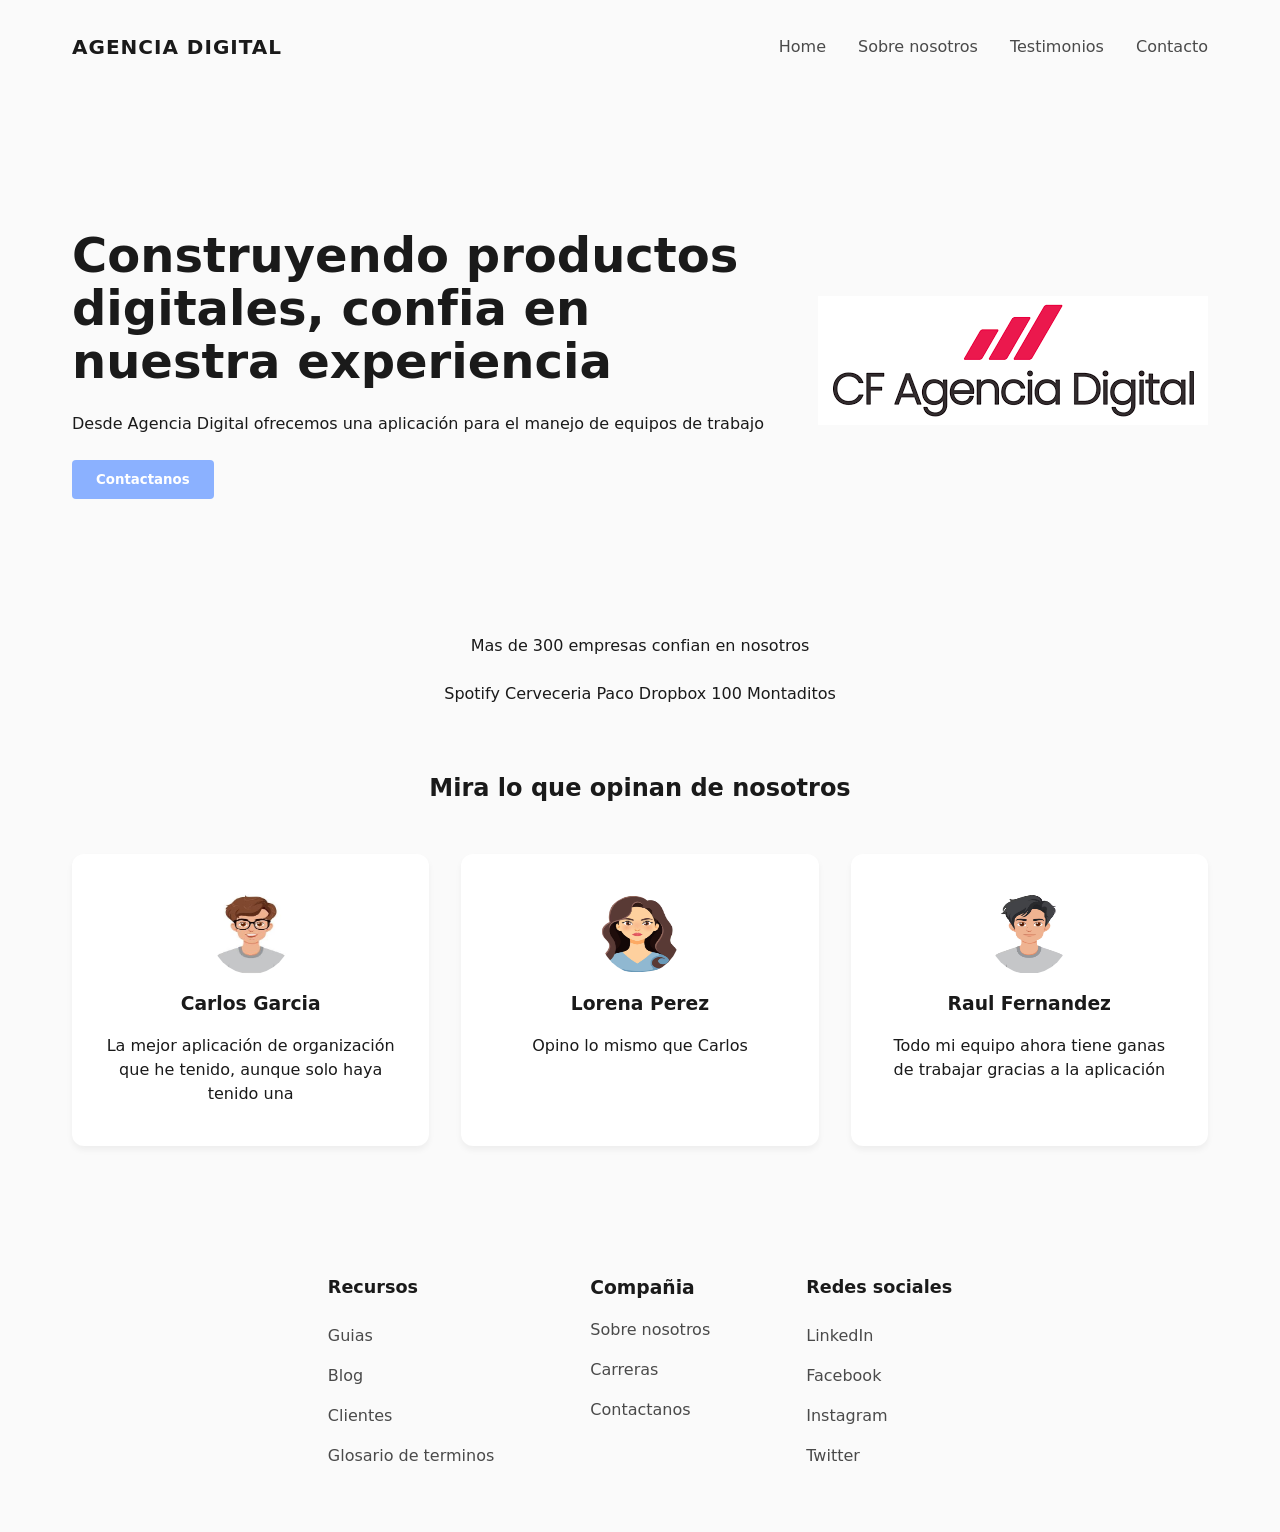
<file: entrega_flexbox/index.html>
<!doctype html>
<html lang="es">
  <head>
    <meta charset="UTF-8" />
    <meta name="viewport" content="width=device-width, initial-scale=1.0" />
    <title>Agencia digital</title>
    <link rel="stylesheet" href="style.css" />
  </head>
  <body>
    <header class="header">
      <div class="logo">AGENCIA DIGITAL</div>
      <nav class="nav">
        <a href="#">Home</a>
        <a href="#">Sobre nosotros</a>
        <a href="#">Testimonios</a>
        <a href="#">Contacto</a>
      </nav>
    </header>

    <main>
      <section class="hero">
        <div class="hero-content">
          <h1>
            Construyendo productos digitales, confia en nuestra experiencia
          </h1>
          <p>
            Desde Agencia Digital ofrecemos una aplicación para el manejo de
            equipos de trabajo
          </p>
          <button class="btn">Contactanos</button>
        </div>
        <div class="image">
          <img src="./ADimagen.png" class="hero-img" />
        </div>
      </section>

      <section class="confianza">
        <p>Mas de 300 empresas confian en nosotros</p>
        <div class="compañías">
          <span>Spotify</span>
          <span>Cerveceria Paco</span>
          <span>Dropbox</span>
          <span>100 Montaditos</span>
        </div>
      </section>

      <section class="testimonials">
        <h2>Mira lo que opinan de nosotros</h2>
        <div class="cards-container">
          <article class="card">
            <img src="./CG.jpg" class="avatar" />
            <h3>Carlos Garcia</h3>
            <p>
              La mejor aplicación de organización que he tenido, aunque solo
              haya tenido una
            </p>
          </article>
          <article class="card">
            <img src="./LP.avif" class="avatar" />
            <h3>Lorena Perez</h3>
            <p>Opino lo mismo que Carlos</p>
          </article>
          <article class="card">
            <img src="./RF.avif" class="avatar" />
            <h3>Raul Fernandez</h3>
            <p>
              Todo mi equipo ahora tiene ganas de trabajar gracias a la
              aplicación
            </p>
          </article>
        </div>
      </section>
    </main>

    <footer class="footer">
      <div class="footer-col">
        <h4>Recursos</h4>
        <a href="#">Guias</a>
        <a href="#">Blog</a>
        <a href="#">Clientes</a>
        <a href="#">Glosario de terminos</a>
      </div>
      <div class="footer-col">
        <h3>Compañia</h3>
        <a href="#">Sobre nosotros</a>
        <a href="#">Carreras</a>
        <a href="#">Contactanos</a>
      </div>
      <div class="footer-col">
        <h4>Redes sociales</h4>
        <a href="#">LinkedIn</a>
        <a href="#">Facebook</a>
        <a href="#">Instagram</a>
        <a href="#">Twitter</a>
      </div>
    </footer>
  </body>
</html>
</file>
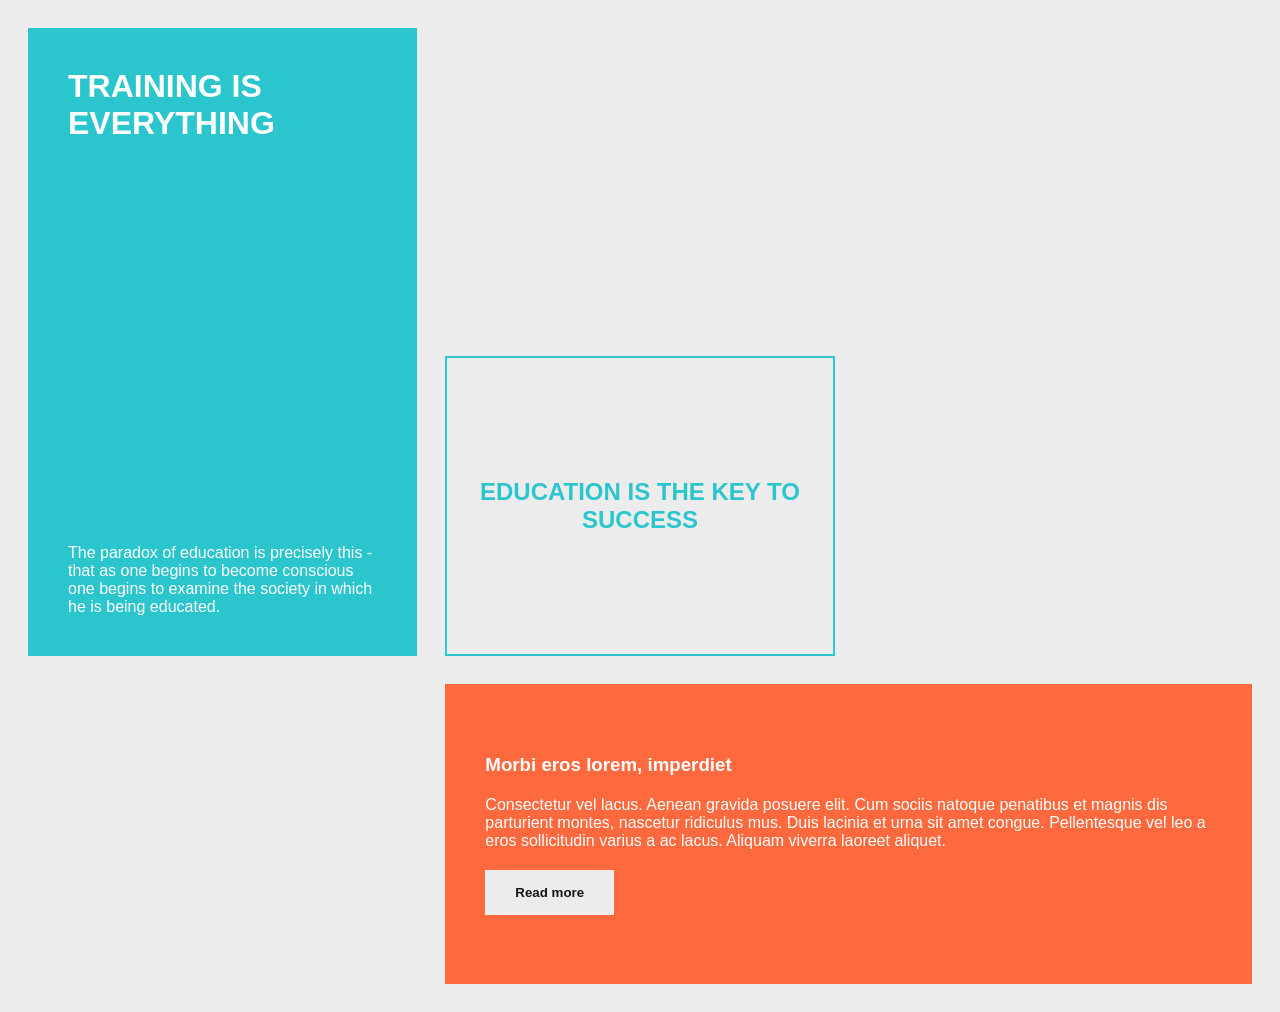
<file: entrega_grid/index.html>
<!doctype html>
<html lang="en">
  <head>
    <meta charset="UTF-8" />
    <meta name="viewport" content="width=device-width, initial-scale=1.0" />
    <link rel="stylesheet" href="style.css" />
    <title>Grid</title>
  </head>
  <body>
    <header>
      <h1>Training is everything</h1>
      <p>
        The paradox of education is precisely this - that as one begins to
        become conscious one begins to examine the society in which he is being
        educated.
      </p>
    </header>
    <section class="school"></section>
    <section class="student"></section>
    <main><h2>Education is the key to success</h2></main>
    <section class="time"></section>
    <section class="alumni"></section>
    <footer>
      <h3>Morbi eros lorem, imperdiet</h3>
      <p>
        Consectetur vel lacus. Aenean gravida posuere elit. Cum sociis natoque
        penatibus et magnis dis parturient montes, nascetur ridiculus mus. Duis
        lacinia et urna sit amet congue. Pellentesque vel leo a eros
        sollicitudin varius a ac lacus. Aliquam viverra laoreet aliquet.
      </p>
      <button>Read more</button>
    </footer>
  </body>
</html>
</file>
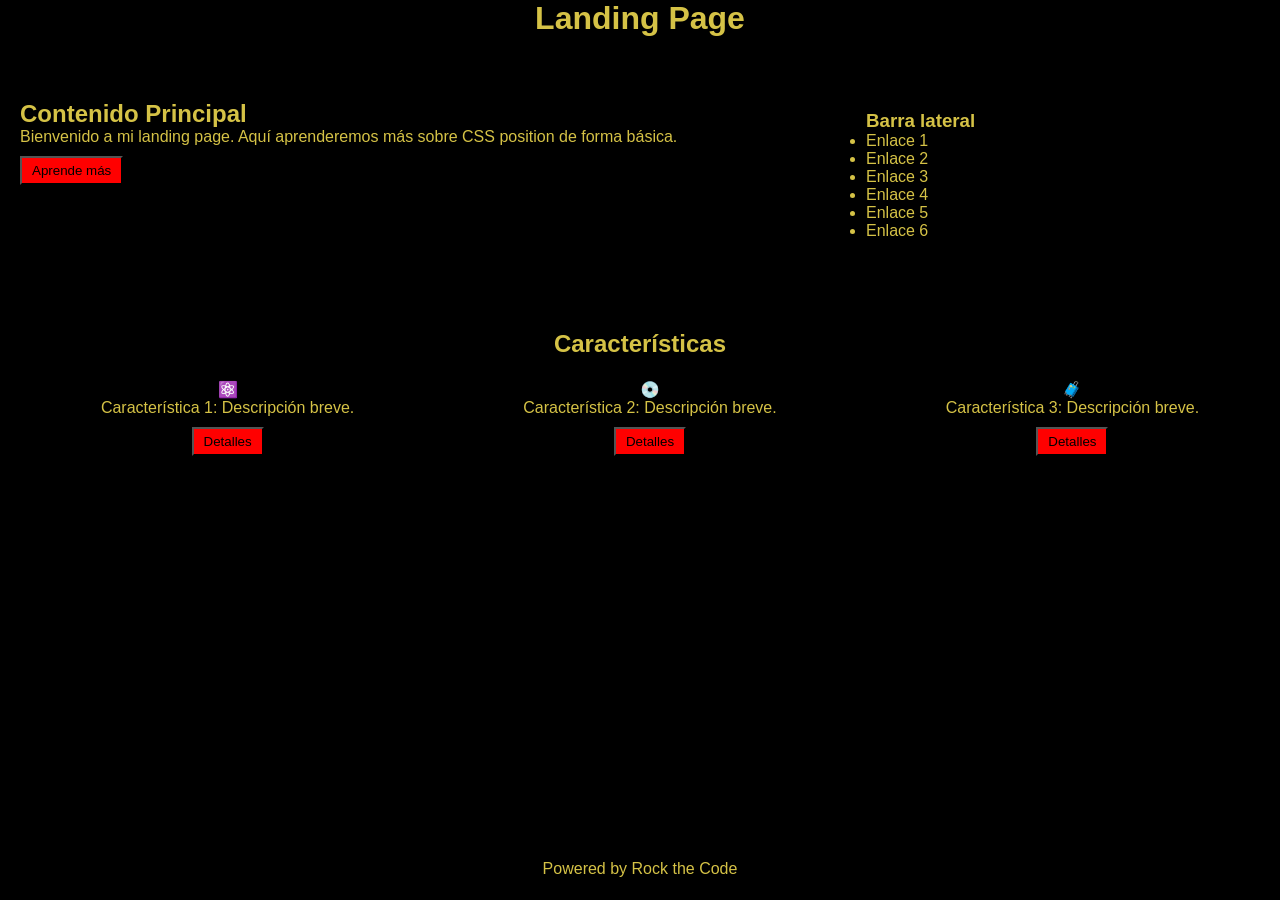
<file: entrega_posicionamiento/index.html>
<!DOCTYPE html>
<html lang="es">
  <head>
    <meta charset="UTF-8" />
    <meta name="viewport" content="width=device-width, initial-scale=1.0" />
    <link rel="stylesheet" href="style.css" />
    <title>Landing page ficticia</title>
  </head>
  <body>
    <header>
      <h1>Landing Page</h1>
    </header>

    <main class="contenedor-principal">
      
      <section class="content">
        <h2>Contenido Principal</h2>
        <p>
          Bienvenido a mi landing page. Aquí aprenderemos más sobre CSS position de forma básica.
        </p>
        <button>Aprende más</button>
      </section>

      <aside class="sidebar">
        <h3>Barra lateral</h3>
        <ul>
          <li>Enlace 1</li>
          <li>Enlace 2</li>
          <li>Enlace 3</li>
          <li>Enlace 4</li>
          <li>Enlace 5</li>
          <li>Enlace 6</li>
        </ul>
      </aside>

      <div class="clearfix"></div>

    </main>

    <section class="features">
      <h2>Características</h2>
      
      <div class="feature col-1">
        <span>⚛️</span>
        <p>Característica 1: Descripción breve.</p>
        <button>Detalles</button>
      </div>
      
      <div class="feature col-2">
        <span>💿</span>
        <p>Característica 2: Descripción breve.</p>
        <button>Detalles</button>
      </div>
      
      <div class="feature col-3">
        <span>🧳</span>
        <p>Característica 3: Descripción breve.</p>
        <button>Detalles</button>
      </div>

      <div class="clearfix"></div>
    </section>

    <footer>
      <p>Powered by Rock the Code</p>
    </footer
</file>
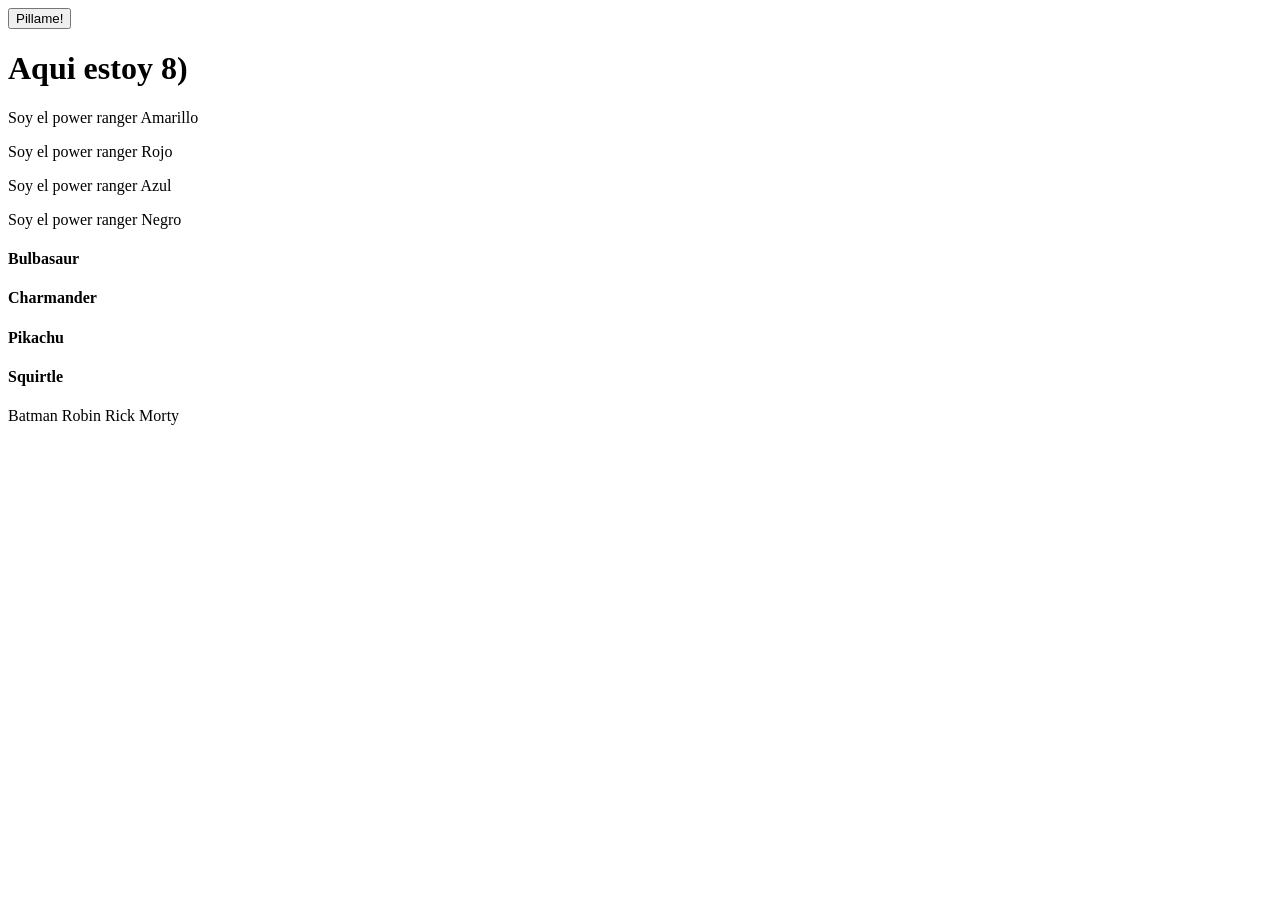
<file: ejercicios_dom_js/ejercicio1/ejercicio1.html>
<!doctype html>
<html lang="en">
  <head>
    <meta charset="UTF-8" />
    <meta name="viewport" content="width=device-width, initial-scale=1.0" />
    <title>Document</title>
  </head>
  <body>
    <button class="showme">Pillame!</button>
    <h1 id="pillado">Aqui estoy 8)</h1>
    <p>Soy el power ranger Amarillo</p>
    <p>Soy el power ranger Rojo</p>
    <p>Soy el power ranger Azul</p>
    <p>Soy el power ranger Negro</p>
    <h4 class="pokemon">Bulbasaur</h4>
    <h4 class="pokemon">Charmander</h4>
    <h4 class="pokemon">Pikachu</h4>
    <h4 class="pokemon">Squirtle</h4>
    <span data-function="testMe">Batman</span>
    <span data-function="testMe">Robin</span>
    <span data-function="testMe">Rick</span>
    <span data-function="testMe">Morty</span>

    <script src="ejercicio1.js"></script>
  </body>
</html>
</file>
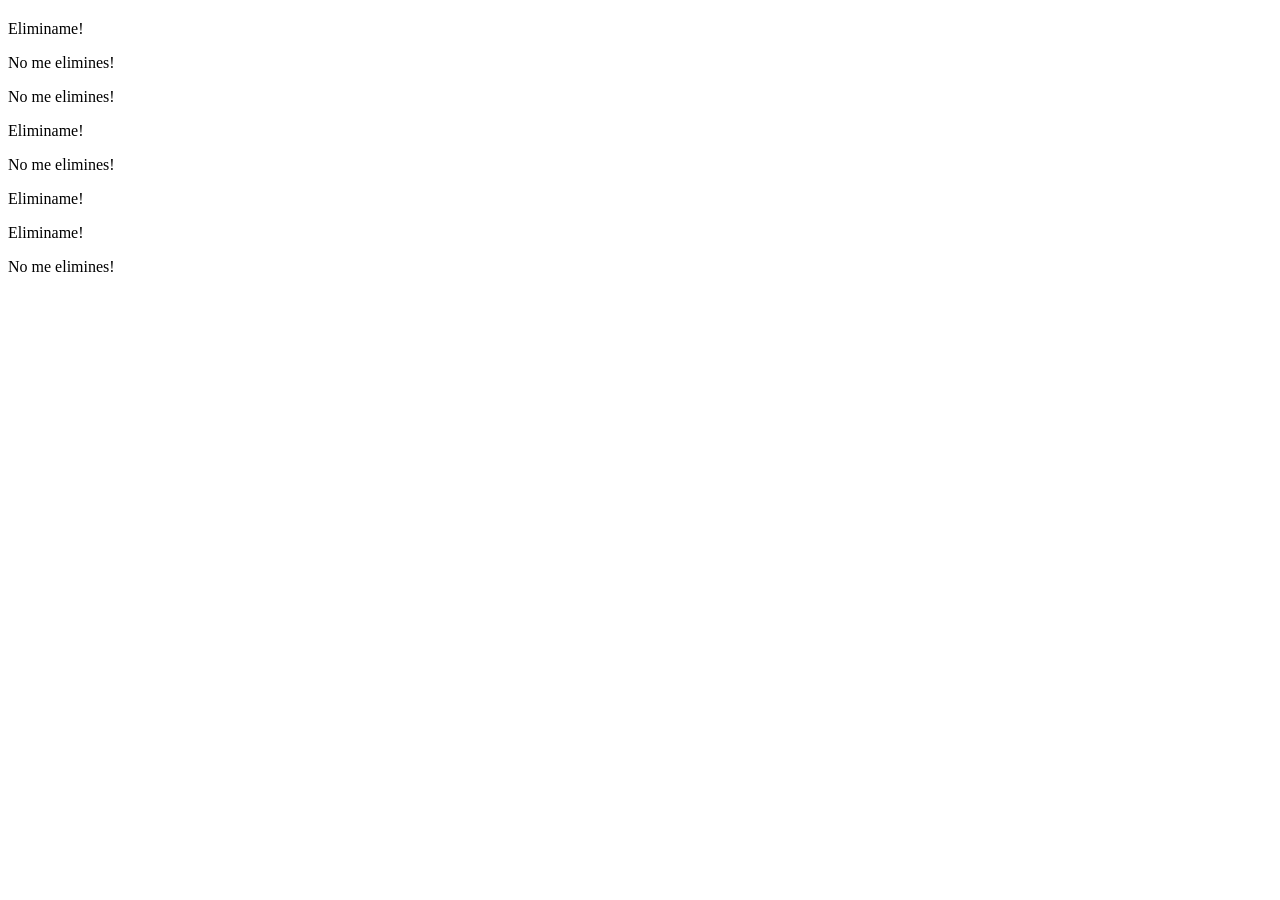
<file: ejercicios_dom_js/ejercicio2/ejercicio2.html>
<!doctype html>
<html lang="en">
  <head>
    <meta charset="UTF-8" />
    <meta name="viewport" content="width=device-width, initial-scale=1.0" />
    <title>Document</title>
  </head>
  <body>
    <h2 class="fn-insert-here"></h2>
    <p class="fn-remove-me">Eliminame!</p>
    <p>No me elimines!</p>
    <p>No me elimines!</p>
    <p class="fn-remove-me">Eliminame!</p>
    <p>No me elimines!</p>
    <p class="fn-remove-me">Eliminame!</p>
    <p class="fn-remove-me">Eliminame!</p>
    <p>No me elimines!</p>
    <div></div>
    <div></div>
    <div class="fn-insert-here"></div>
    <div class="fn-insert-here"></div>
  </body>
</html>
</file>
<file: entrega_flexbox/style.css>
/* Reset y variables base */
* {
  margin: 0;
  padding: 0;
  box-sizing: border-box;
  font-family:
    system-ui,
    -apple-system,
    sans-serif;
}

body {
  background-color: #fafafa;
  color: #1a1a1a;
  line-height: 1.5;
}

a {
  text-decoration: none;
  color: #4a4a4a;
}

.header,
.hero,
.trusted-by,
.testimonials,
.footer {
  width: 100%;
  max-width: 1200px;
  margin: 0 auto;
  padding: 2rem;
}
.header {
  display: flex;
  justify-content: space-between;
  align-items: center;
  flex-wrap: wrap; /* Permite salto de línea si el espacio colapsa */
  gap: 1rem;
}

.logo {
  font-weight: bold;
  font-size: 1.25rem;
  letter-spacing: 1px;
}

.nav {
  display: flex;
  gap: 2rem;
}
.hero {
  display: flex;
  align-items: center;
  justify-content: space-between;
  gap: 2rem;
  min-height: 60vh;
}

.hero-content {
  flex: 1; /* Ocupa el espacio disponible de forma equitativa */
  display: flex;
  flex-direction: column;
  align-items: flex-start;
  gap: 1.5rem;
}

.hero-content h1 {
  font-size: 3rem;
  line-height: 1.1;
}

.btn {
  background-color: #8bb1ff;
  color: white;
  border: none;
  padding: 0.75rem 1.5rem;
  border-radius: 4px;
  font-weight: bold;
  cursor: pointer;
}

.hero-image {
  flex: 1;
  display: flex;
  justify-content: center;
  align-items: center;
}

.placeholder-img {
  width: 100%;
  max-width: 400px;
  height: 400px;
  background-color: #e0e0e0;
  display: flex;
  justify-content: center;
  align-items: center;
  border-radius: 12px;
}

.confianza {
  display: flex;
  flex-direction: column;
  align-items: center;
  gap: 1.5rem;
}

.logos-container {
  display: flex;
  justify-content: center;
  align-items: center;
  gap: 4rem;
  flex-wrap: wrap;
  background-color: #f0f0f0;
  width: 100%;
  padding: 2rem;
  border-radius: 8px;
}

.logos-container span {
  font-weight: bold;
  font-size: 1.5rem;
  color: #333;
}

.testimonials {
  display: flex;
  flex-direction: column;
  align-items: center;
  gap: 3rem;
  padding-top: 4rem;
  padding-bottom: 4rem;
}

.cards-container {
  display: flex;
  justify-content: center;
  gap: 2rem;
  flex-wrap: wrap;
  width: 100%;
}

.card {
  flex: 1;
  min-width: 280px;
  background: white;
  padding: 2.5rem 2rem;
  border-radius: 12px;
  display: flex;
  flex-direction: column;
  align-items: center;
  text-align: center;
  gap: 1rem;
  box-shadow: 0 4px 6px rgba(0, 0, 0, 0.05);
}

.avatar {
  width: 80px;
  height: 80px;
  border-radius: 50%;
  background-color: #ddd;
}

.footer {
  display: flex;
  justify-content: center;
  gap: 6rem;
  flex-wrap: wrap;
  padding-top: 4rem;
  padding-bottom: 4rem;
}

.footer-col {
  display: flex;
  flex-direction: column;
  gap: 1rem;
}

.footer-col h4 {
  font-size: 1.1rem;
  margin-bottom: 0.5rem;
}

.footer-col a:hover {
  color: #8bb1ff;
}

@media (max-width: 768px) {
  /* Lo de móviles, quitar comentario luego */
  .header {
    flex-direction: column;
    justify-content: center;
  }

  .nav {
    flex-wrap: wrap;
    justify-content: center;
  }

  .hero {
    flex-direction: column;
    text-align: center;
  }

  .hero-content {
    align-items: center;
  }

  .logos-container {
    gap: 2rem;
  }

  .footer {
    justify-content: flex-start;
    gap: 3rem;
  }
}
</file>
<file: entrega_grid/style.css>
:root {
  --primary-color: rgb(236, 236, 236);
  --secondary-color: rgb(21, 21, 21);
  --blue-color: #2bc5cd;
  --orange-color: #ff693d;
  --border: 2px solid var(--blue-color);
  --spacing: 28px;
  font-family: Arial, Helvetica, sans-serif;
}
* {
  box-sizing: border-box;
  margin: 0;
  padding: 0;
}

body {
  background-color: var(--primary-color);
  padding: var(--spacing);
  display: grid;

  grid-template-columns: repeat(3, 1fr);

  grid-auto-rows: minmax(300px, auto);
  gap: var(--spacing);
}

/* Lo de las areas  (luego revisar ancho columnas)*/

header {
  grid-column: 1 / 2;
  grid-row: 1 / 3;
  background-color: var(--blue-color);
  color: white;
  padding: 40px;

  display: grid;
  grid-template-rows: max-content 1fr;
  align-items: end;
}

header h1 {
  align-self: start;
  text-transform: uppercase;
}

.school {
  grid-column: 2 / 3;
  grid-row: 1 / 2;
}

.student {
  grid-column: 3 / 4;
  grid-row: 1 / 2;
}

main {
  grid-column: 2 / 3;
  grid-row: 2 / 3;
  background-color: var(--primary-color);
  border: var(--border);
  color: var(--blue-color);

  display: grid;
  place-content: center;
  text-align: center;
  text-transform: uppercase;
  padding: 20px;
}

.time {
  grid-column: 3 / 4;
  grid-row: 2 / 3;
}

.alumni {
  grid-column: 1 / 2;
  grid-row: 3 / 4;
}

footer {
  grid-column: 2 / 4;
  grid-row: 3 / 4;
  background-color: var(--orange-color);
  color: white;
  padding: 40px;

  display: grid;
  align-content: center;
  gap: 20px;
}

footer button {
  justify-self: start;
  padding: 15px 30px;
  border: none;
  background-color: var(--primary-color);
  color: var(--secondary-color);
  font-weight: bold;
  cursor: pointer;
}

.school {
  background-image: url(https://images03.nicepage.com/c461c07a441a5d220e8feb1a/d8ce469044b958508f4bdbab/blueschoolbackpackwithessentialsupplies_232148207678.jpg);
}
.student {
  background-image: url(https://images03.nicepage.com/c461c07a441a5d220e8feb1a/9e4ce16148dd5cbeb1065410/89f80abe-6acd-d8dc-a341-3e571206975b.jpg);
}
.time {
  background-image: url(https://images03.nicepage.com/c461c07a441a5d220e8feb1a/773a5aa425b1502aaac14708/f2b45624-c8f6-3aa0-0ee4-58adda3c89b0.jpg);
}
.alumni {
  background-image: url(https://images03.nicepage.com/c461c07a441a5d220e8feb1a/89993ff69c3e5244ad2bf1ba/blondestudentgirlissmilingholdingfoldernotebookherhandsuniversitybackground_101969664.jpg);
}

.alumni,
.school,
.student,
.time {
  background-size: cover;
  background-position: center;
}

/* Movil */
@media (max-width: 900px) {
  body {
    grid-template-columns: 1fr;
    grid-auto-rows: minmax(250px, auto);
  }

  header,
  .school,
  .student,
  main,
  .time,
  .alumni,
  footer {
    grid-column: 1 / -1;
    grid-row: auto;
  }

  header {
    min-height: 400px;
  }
}
</file>
<file: entrega_posicionamiento/style.css>
* {
  margin: 0;
  padding: 0;
}

body {
  background-color: black;
  color: rgb(213, 194, 70);
  font-family: sans-serif;
  padding-top: 80px;
  padding-bottom: 60px;
}

header {
  position: fixed;
  top: 0;
  left: 0;
  width: 100%;
  height: 60px;
  background-color: black;
  text-align: center;
}

footer {
  position: fixed;
  bottom: 0;
  left: 0;
  width: 100%;
  height: 40px;
  background-color: black;
  text-align: center;
}

main {
  position: relative;
  width: 100%;
  height: 250px;
}

.content {
  width: 60%;
  padding: 20px;
}

.sidebar {
  position: absolute;
  top: 20px;
  right: 20px;
  width: 30%;
  background-color: black;
  padding: 10px;
}

.features {
  position: relative;
  width: 100%;
  height: 200px;
  text-align: center;
}

.feature {
  position: absolute;
  top: 40px;
  width: 30%;
  background-color: black;
  padding: 10px;
}

.features div:nth-of-type(1) {
  left: 2%;
}

.features div:nth-of-type(2) {
  left: 35%;
}

.features div:nth-of-type(3) {
  left: 68%;
}

button {
  background-color: red;
  color: black;
  padding: 5px 10px;
  margin-top: 10px;
}
</file>
